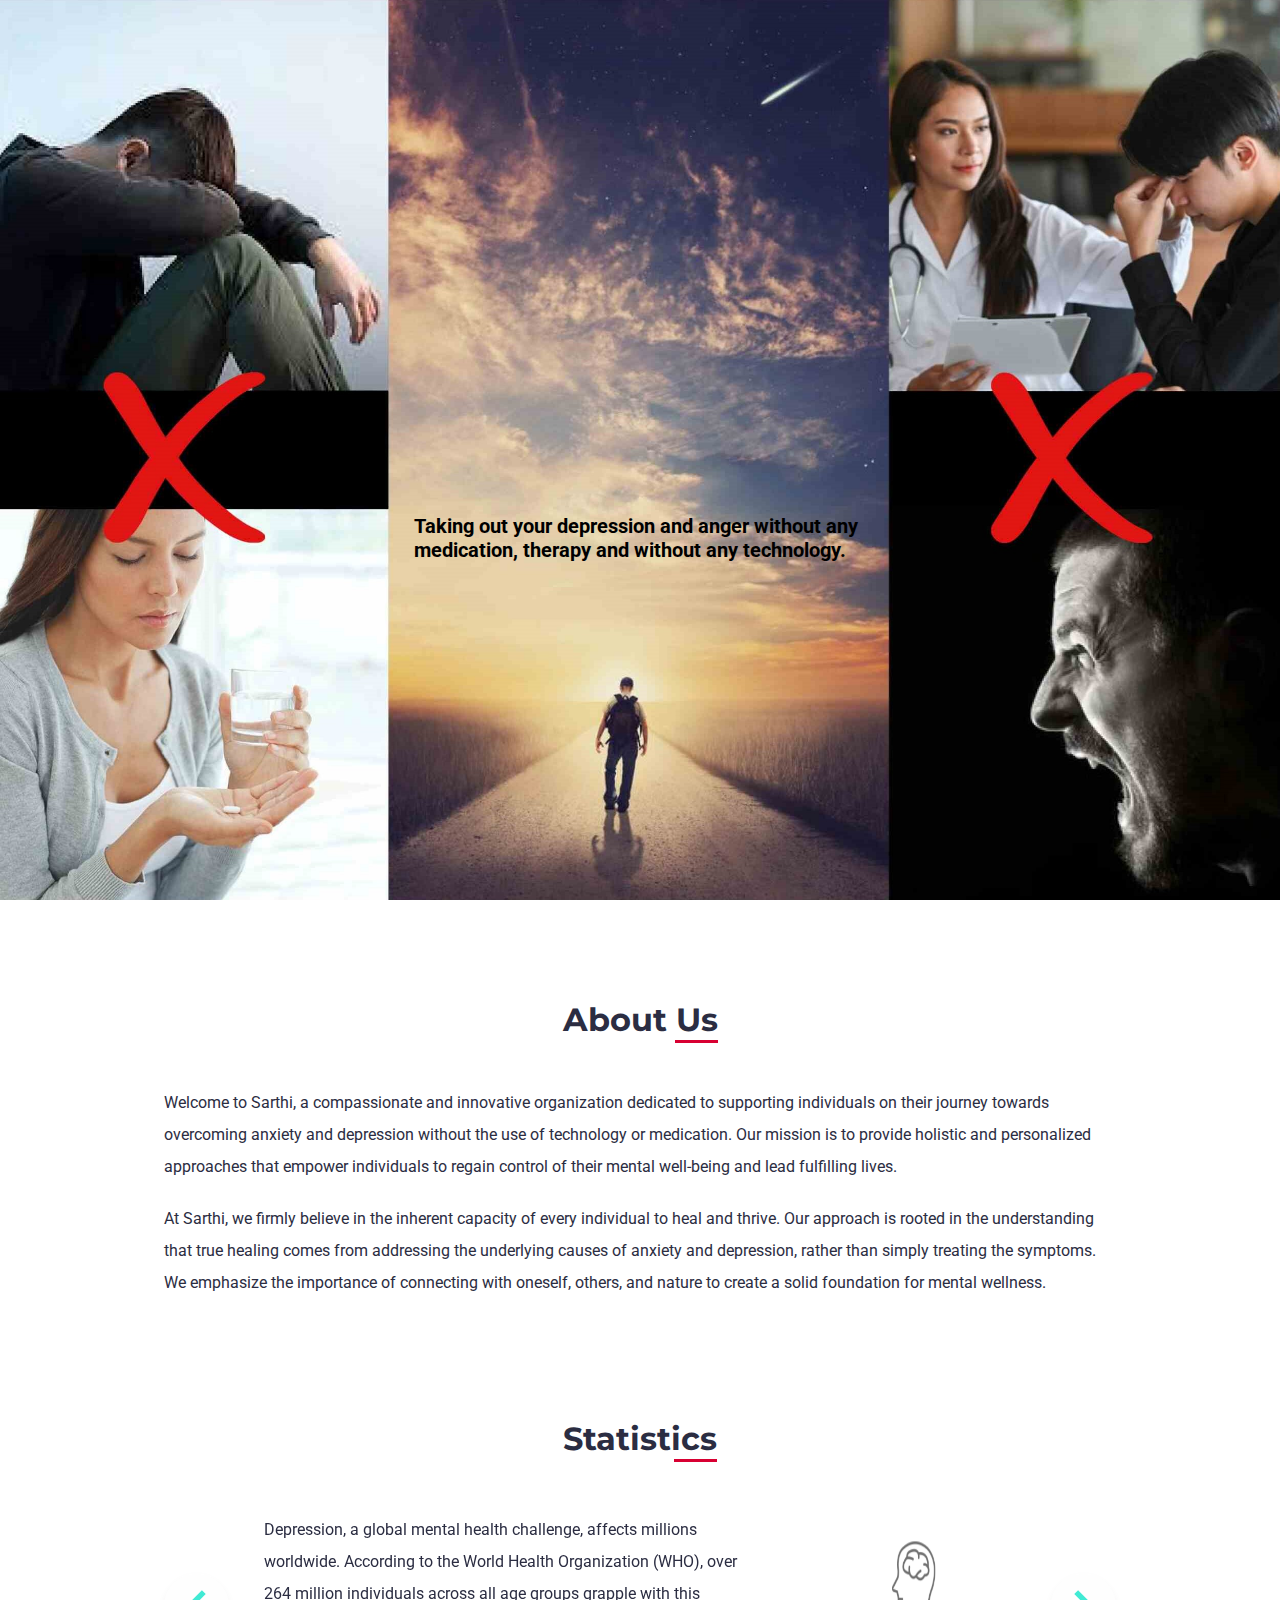
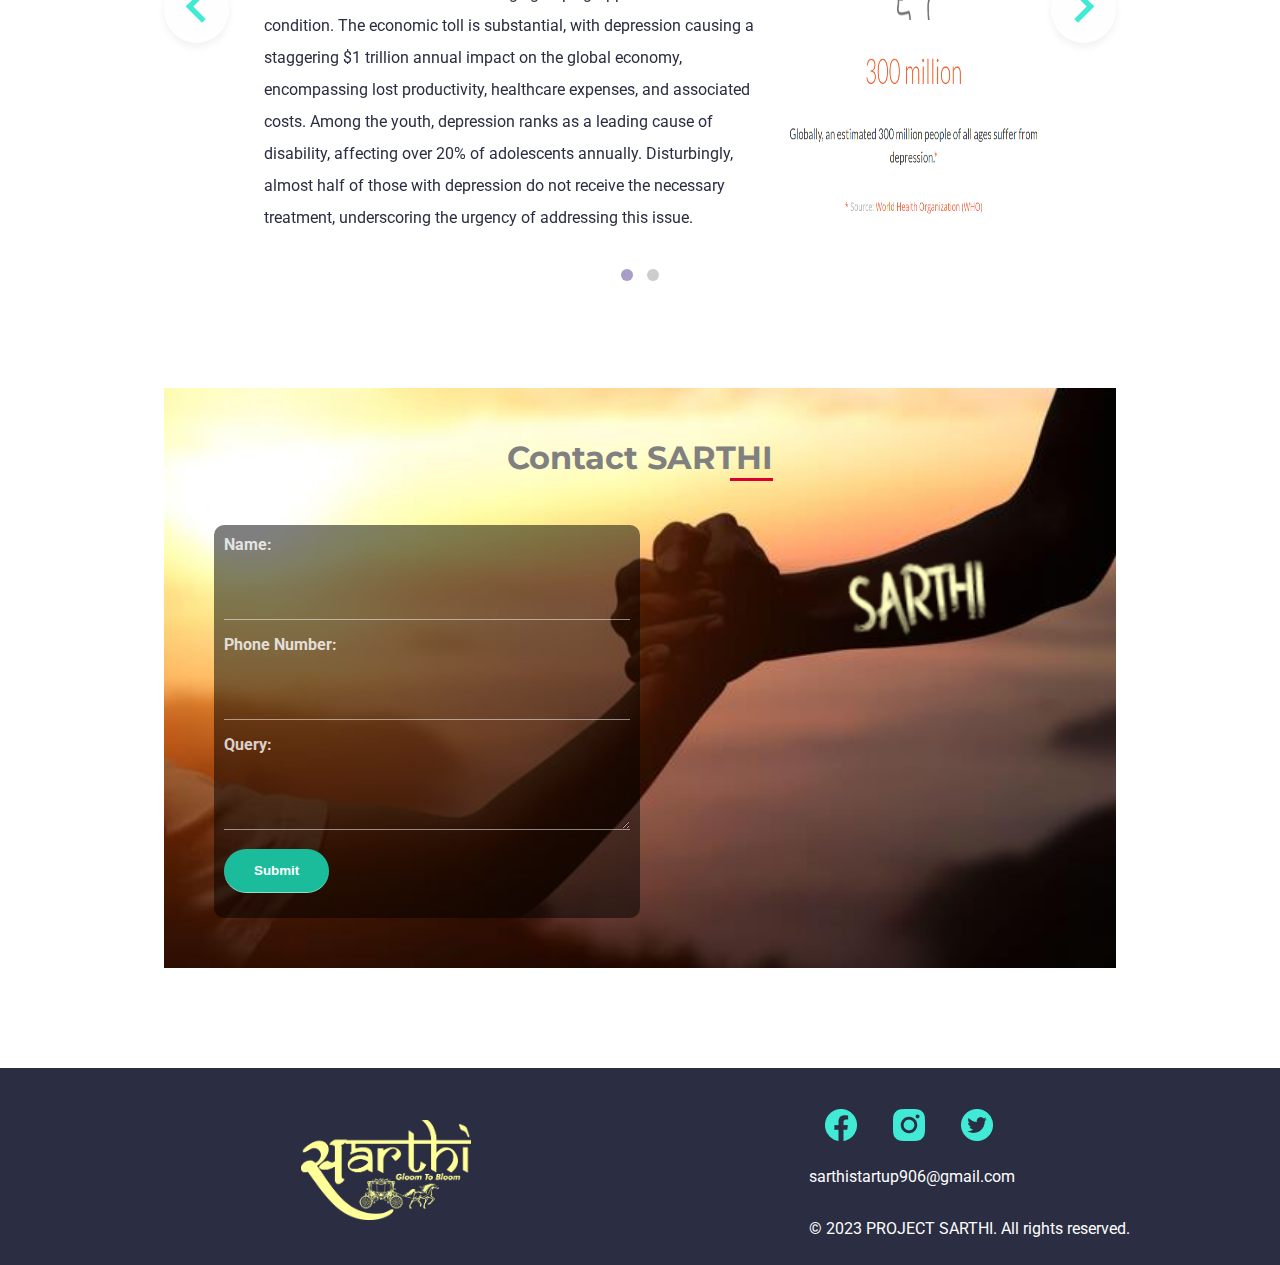
<file: index.html>
<!DOCTYPE html>
<html lang="en">
  <head>
    <meta charset="UTF-8" />
    <meta name="viewport" content="width=device-width, initial-scale=1.0" />
    <title>SARTHI</title>
    <link rel="shortcut icon" href="images\sample.ico" type="image/x-icon">
    <link rel="icon" href="sample.ico" type="image/x-icon">
    <link
      href="https://fonts.googleapis.com/css2?family=Montserrat:wght@800&family=Roboto:wght@400;700&display=swap"
      rel="stylesheet"
    />
    <link rel="stylesheet" href="glider.min.css" />
    <link rel="stylesheet" href="style.css" />
    <link rel="stylesheet" href="script/owl.carousel.min.css">
<link rel="stylesheet" href="script/owl.theme.default.min.css">
<script src="script/owl.carousel.min.js"></script>

  </head>
  <body>
    <div class="wrapper">
      <div class="mobile-nav">
        <ul class="menu-items">
          <li>
            <a href="#about">About</a>
          </li>
          <li>
            <a href="#statistics">Statistics</a>
          </li>

          <li>
            <a href="#contact">Contact</a>
          </li>

          <li>
            <a href="#admin">Admin</a>
          </li>
          
        </ul>
      </div>

      <nav class="desktop-nav">
        <div class="logo">
          <a href="#">
            <svg height="50" width="100">
              <text x="15" y="35" fill="#F5BE50" font-size="24" font-weight="bold">SARTHI</text>
            </svg>
          </a>
          
        </div>

        <div class="menu-icon">
          <img src="images/MenuIcon.svg" alt="" />
        </div>

        <ul class="menu-items">
          <li>
            <a href="#about" class="active">About</a>
          </li>

          

          <li>
            <a href="#statistics">Statistics</a>
          </li>

          <li>
            <a href="#contact">Contact</a>
          </li>

          <li>
            <a href="#admin" id="authButton">Admin</a>
          </li>

          <li>
            <img src="images/basuri.png" alt=""  height="40px" width="80px" />
          </li>
        </ul>
      </nav>

      <!-- End of Desktop Navigation -->

      <header class="hero-container">
        <div class="left">
          <p>Welcome to</p>
          <h1>Project<span class="gt"> SARTHI</span> </h1>
          <h3>Taking out your depression and anger without any medication, therapy and without any technology.</h3>
          <!-- <a href="#" class="btn">Get Started</a>
          <a href="#" class="btn cyan">Learn More</a> -->
        </div>
<!-- 
        <div class="right">
          <img src="images/HeroImage.svg" alt="" />
        </div> -->

        <img class="hero-bg" src="images/top-pic.jpg" alt="sarthi" height="100%"/>
        
        <!--
        <div class="polygon-container">
          <img class="polygon" src="images/Polygon.svg" alt="" />
          <img class="polygon2" src="images/Polygon2.svg" alt="" />
          <img class="polygon3" src="images/Polygon3.svg" alt="" />
        </div> -->
      </header>

      
      <!-- End of Hero Section -->
      <!--
      <div class="brands-section">
        <h2>Our Clients</h2>

        <div class="brands-container">
          <div class="brands-line-1">
            <img src="images/MicrosoftLogo.png" alt="" />
            <img src="images/GoogleLogo.png" alt="" />
            <img src="images/NetflixLogo.png" alt="" />
          </div>

          <div class="brands-line-2">
            <img src="images/UnityLogo.png" alt="" />
            <img src="images/AmazonLogo.png" alt="" />
          </div>
        </div>
      </div>

       End of Brands Section -->
      
      <section id="about" class="about-section">
        <h2>About Us</h2>
        <div class="section-content">
          <div class="about-description">
            <p>
              Welcome to Sarthi, a compassionate and innovative organization dedicated to supporting individuals on their journey towards overcoming anxiety and depression without the use of technology or medication. Our mission is to provide holistic and personalized approaches that empower individuals to regain control of their mental well-being and lead fulfilling lives.
            </p>

            <p>
              At Sarthi, we firmly believe in the inherent capacity of every individual to heal and thrive. Our approach is rooted in the understanding that true healing comes from addressing the underlying causes of anxiety and depression, rather than simply treating the symptoms. We emphasize the importance of connecting with oneself, others, and nature to create a solid foundation for mental wellness.
            </p>
          </div>

          <!-- <img src="images/logo_down.png" alt=""  height="100px" width="150"/> -->
        </div>
      </section>

      <!-- End of About Us Section -->

      <!-- <section id="projects" class="project-section">
        <h2>Statistics</h2>
        <div class="projects-gallery">
          <img src="images/stats.png" alt=""  height="200" width="1000"/>
        </div> -->

        <!-- <a href="#" class="btn cyan">View All</a>
      </section>  -->
      

      <!-- End of the Projects Section -->
    </div>

    <section id="statistics" class="testimonials-section">
      <div class="wrapper">
        <h2>Statistics</h2>

        <div class="testimonials-container">
          <div class="testimonials">
            <div class="testimonial">
              <div class="slide-container">
                <div class="content">
                  <p> Depression, a global mental health challenge, affects millions worldwide. According to the World Health Organization (WHO), over 264 million individuals across all age groups grapple with this condition. The economic toll is substantial, with depression causing a staggering $1 trillion annual impact on the global economy, encompassing lost productivity, healthcare expenses, and associated costs. Among the youth, depression ranks as a leading cause of disability, affecting over 20% of adolescents annually. Disturbingly, almost half of those with depression do not receive the necessary treatment, underscoring the urgency of addressing this issue.</p>
                  <!--
                  <div class="name">
                    <strong>National Mental Health Survey (NMHS)</strong>
                  </div> -->
                </div>

              <img src="images/stat1.png" alt="" height="350px " width="250px" />

              </div>
            </div>

            <div class="testimonial">
              <div class="slide-container">
                <img src="images/stat2.png" alt="" height="350px " width="250px" />
                <div class="content">
                  <p>
                    In the workplace, depression's toll is evident, with a 35% reduction in work productivity attributed to its impact. It's the dominant contributor to the global burden of disease, surpassing all other conditions in terms of years lived with disability, as indicated by the Global Burden of Disease Study. Depression significantly affects individuals' quality of life, lowers health-related well-being, and is a critical risk factor for suicidal behavior. Moreover, the COVID-19 pandemic has intensified the crisis, leading to a surge in depression cases. The urgency of addressing depression's impact on individuals, economies, and societies is more pressing than ever.
                  </p>
                </div>
                
              </div>
            </div>
          </div>

          <span class="slider-prev"
            ><img src="images/LeftArrow.svg" alt=""
          /></span>

          <span class="slider-next"
            ><img src="images/RightArrow.svg" alt=""
          /></span>

          <div role="tablist" class="dots-container">
            <div class="dots"></div>
          </div>
        </div>
      </div>
    </section>

    <!-- End of Testimonials Section -->

    <div class="wrapper">
      <section id="contact" class="contact-section">
      <div id="contact" class="background-div" width=100%>
        <h2 style=color:grey>Contact SARTHI</h2>
              <form id="contact-form">
                  <div class="mb-3">
                      <label for="name" class="form-label">Name:</label>
                      <input type="text" class="form-control" id="name" name="name" required>
                  </div>
                  <div class="mb-3">
                      <label for="phone" class="form-label">Phone Number:</label>
                      <input type="tel" class="form-control" id="phone" name="phone" required>
                  </div>
                  <div class="mb-3">
                      <label for="issue" class="form-label">Query:</label>
                      <textarea class="form-control" id="issue" name="query" rows="3" required></textarea>
                  </div>
                  <button type="submit" class="btn btn-primary">Submit</button>
              </form>
          </div>
      </section>
    </div>

    <!-- End of Contact Section -->

    <footer>
      <div class="wrapper-footer">
        <div class="footer-container">
          <div class="logo">
            <img src="images\logo_down.png  " alt="sarthi" height="100px" width="170px" c/>
          </div>

          <!--
          <div class="footer-nav">
            <h3>Our Services</h3>
            <ul>
              <li><a href="#">Mobile Development</a></li>
              <li><a href="#">Web App Development</a></li>
              <li><a href="#">Theme Development</a></li>
              <li><a href="#">SEO</a></li>
            </ul>
          </div>

          <div class="footer-nav">
            <h3>About Us</h3>
            <ul>
              <li><a href="#">GT Web Design</a></li>
              <li><a href="#">Terms & Conditions</a></li>
              <li><a href="#">Privacy Policy</a></li>
              <li><a href="#">Contact</a></li>
            </ul>
          </div>
          -->

          <div class="footer-nav">
            <!-- <h3>Get Social</h3> -->

            <div class="footer-social">
              <a href="https://facebook.com">
                <img src="images/FacebookLogo.png" alt="" />
              </a>

              <a href="https://instagram.com/ ">
                <img src="images/InstagramLogo.png" alt="" />
              </a>

              <a href="https://twitter.com">
                <img src="images/TwitterLogo.png" alt="" />
              </a>
            </div>

            <p class="footer-p">sarthistartup906@gmail.com</p>
            <p class="footer-p">&copy; 2023 PROJECT SARTHI. All rights reserved.</p>
          </div>
        </div>
      </div>


    </footer>

    <!-- End of the Footer -->

    <script src="glider.min.js"></script>

    <script>
      new Glider(document.querySelector(".testimonials"), {
        slidesToShow: 1,
        dots: ".dots",
        arrows: {
          prev: ".slider-prev",
          next: ".slider-next",
        },
      });
    </script>

    <script src="main.js"></script>
  </body>
</html>
</file>
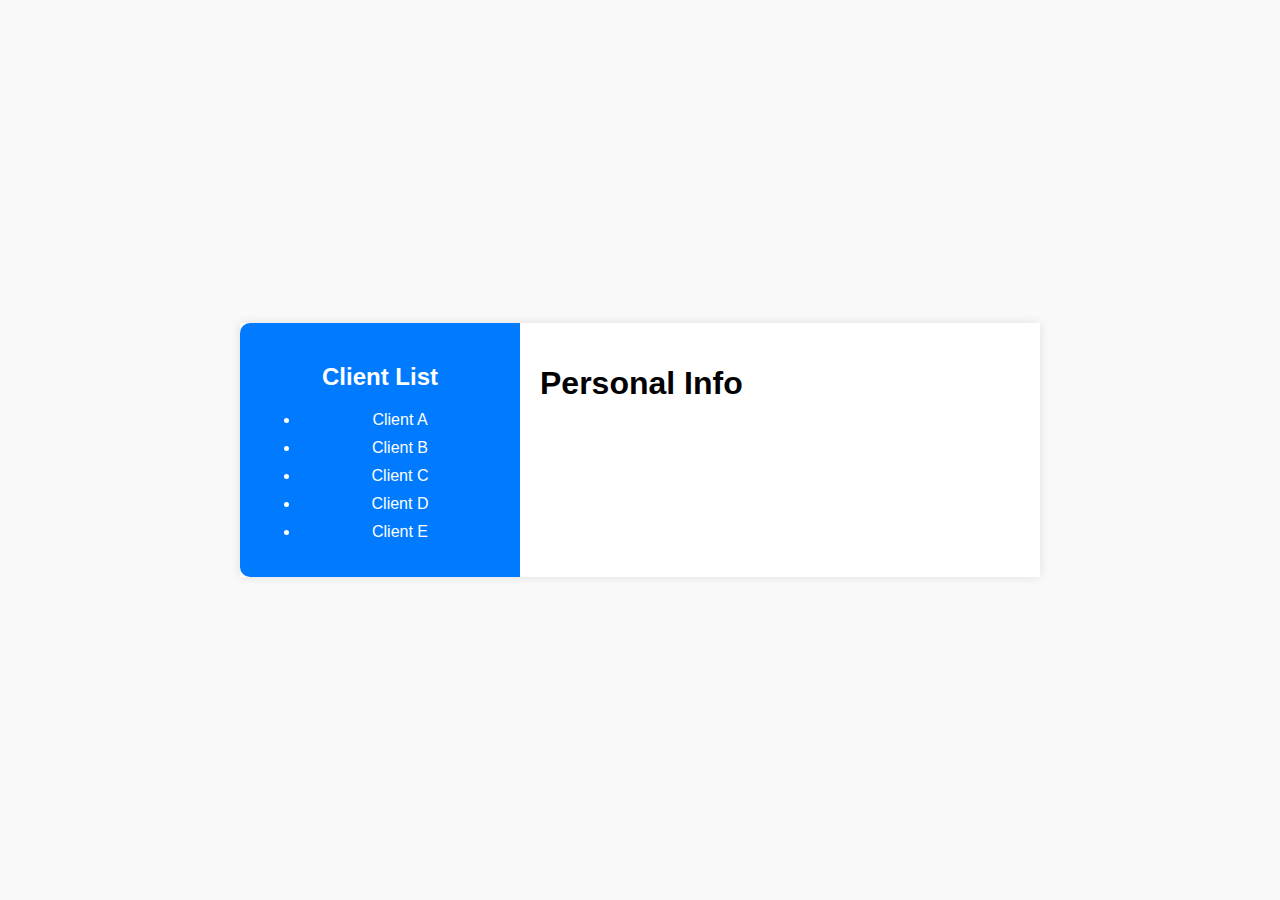
<file: admin-portal.html>
<!DOCTYPE html>
<html lang="en">
<head>
<meta charset="UTF-8">
<meta name="viewport" content="width=device-width, initial-scale=1.0">
<title>Sarthi Admin</title>
<style>
body {
font-family: Arial, sans-serif;
background-color: #f9f9f9;
margin: 0;
padding: 0;
display: flex;
justify-content: center;
align-items: center;
min-height: 100vh;
}
.container {
display: flex;
max-width: 800px;
width: 100%;
background-color: white;
box-shadow: 0px 0px 10px rgba(0, 0, 0, 0.1);
overflow: hidden;
}
.aside {
flex: 1;
padding: 20px;
background-color: #007bff;
color: white;
text-align: center;
border-top-left-radius: 10px;
border-bottom-left-radius: 10px;
}
.content {
flex: 2;
padding: 20px;
}
.person-list {
list-style: none;
padding: 0;
}
.person {
cursor: pointer;
color: white;
text-decoration: none;
transition: color 0.3s;
margin-bottom: 10px;
}
.person:hover {
color: #ffd700;
}
.options {
display: none;
margin-top: 10px;
}

.options a {
color: #007bff;
text-decoration: none;
transition: color 0.3s;
}
.options a:hover {
color: #ffd700;
}
</style>
</head>
<body>
<div class="container">
<aside class="aside">
<h2>Client List</h2>
<ul>
<li class="person" onclick="toggleOptions('person1')">Client A</li>
<li class="person" onclick="toggleOptions('person2')">Client B</li>
<li class="person" onclick="toggleOptions('person3')">Client C</li>
<li class="person" onclick="toggleOptions('person4')">Client D</li>
<li class="person" onclick="toggleOptions('person5')">Client E</li>
<!-- <li class="person" onclick="toggleOptions('person6')">Person 6</li>
<li class="person" onclick="toggleOptions('person7')">Person 7</li>
<li class="person" onclick="toggleOptions('person8')">Person 8</li>
<li class="person" onclick="toggleOptions('person9')">Person 9</li>
<li class="person" onclick="toggleOptions('person10')">Person 10</li>
<li class="person" onclick="toggleOptions('person11')">Person 11</li>
<li class="person" onclick="toggleOptions('person12')">Person 12</li> -->
<!-- Add more person names here -->
</ul>
</aside>
<div class="content">
<h1>Personal Info</h1>
<div class="options" id="person1">
<p>Options:</p>
<ul>
<li><a href="dummy_image.jpg" target="_blank">View Image of Client A</a></li><br>
<li><a href="dummy_audio.mp3" target="_blank">Listen to Audio</a></li><br>
<li><a href="dummy_document.pdf" target="_blank">View Documentation</a></li>
</ul>
</div>
<div class="options" id="person2">
<p>Options:</p>
<ul>
<li><a href="dummy_image.jpg" target="_blank">View Image of Client B</a></li><br>
<li><a href="dummy_audio.mp3" target="_blank">Listen to Audio</a></li><br>
<li><a href="dummy_document.pdf" target="_blank">View Documentation</a></li>
</ul>
</div>
<div class="options" id="person3">
<p>Options:</p>
<ul>
<li><a href="dummy_image.jpg" target="_blank">View Image of Client C</a></li><br>
<li><a href="dummy_audio.mp3" target="_blank">Listen to Audio</a></li><br>
<li><a href="dummy_document.pdf" target="_blank">View Documentation</a></li>
</ul>
</div>
<div class="options" id="person4">
<p>Options:</p>
<ul>
<li><a href="dummy_image.jpg" target="_blank">View Image of Client D</a></li><br>
<li><a href="dummy_audio.mp3" target="_blank">Listen to Audio</a></li><br>
<li><a href="dummy_document.pdf" target="_blank">View Documentation</a></li>
</ul>
</div>
<div class="options" id="person5">
<p>Options:</p>
<ul>
<li><a href="dummy_image.jpg" target="_blank">View Image of Client E</a></li><br>
<li><a href="dummy_audio.mp3" target="_blank">Listen to Audio</a></li><br>
<li><a href="dummy_document.pdf" target="_blank">View Documentation</a></li>
</ul>
</div>
<div class="options" id="person6">
<p>Options:</p>
<ul>
<li><a href="dummy_image.jpg" target="_blank">View Image of person6</a></li><br>
<li><a href="dummy_audio.mp3" target="_blank">Listen to Audio</a></li><br>
<li><a href="dummy_document.pdf" target="_blank">View Documentation</a></li>
</ul>
</div>
<div class="options" id="person7">
<p>Options:</p>
<ul>
<li><a href="dummy_image.jpg" target="_blank">View Image of person7</a></li><br>
<li><a href="dummy_audio.mp3" target="_blank">Listen to Audio</a></li><br>
<li><a href="dummy_document.pdf" target="_blank">View Documentation</a></li>
</ul>
</div>
<div class="options" id="person8">
<p>Options:</p>
<ul>
<li><a href="dummy_image.jpg" target="_blank">View Image of person8</a></li><br>
<li><a href="dummy_audio.mp3" target="_blank">Listen to Audio</a></li><br>
<li><a href="dummy_document.pdf" target="_blank">View Documentation</a></li>
</ul>
</div>
<div class="options" id="person9">
<p>Options:</p>
<ul>
<li><a href="dummy_image.jpg" target="_blank">View Image of person9</a></li><br>
<li><a href="dummy_audio.mp3" target="_blank">Listen to Audio</a></li><br>
<li><a href="dummy_document.pdf" target="_blank">View Documentation</a></li>
</ul>
</div>
<div class="options" id="person10">
<p>Options:</p>
<ul>
<li><a href="dummy_image.jpg" target="_blank">View Image of person10</a></li><br>
<li><a href="dummy_audio.mp3" target="_blank">Listen to Audio</a></li><br>
<li><a href="dummy_document.pdf" target="_blank">View Documentation</a></li>
</ul>
</div>
<div class="options" id="person11">
<p>Options:</p>
<ul>
<li><a href="dummy_image.jpg" target="_blank">View Image of person11</a></li><br>
<li><a href="dummy_audio.mp3" target="_blank">Listen to Audio</a></li><br>
<li><a href="dummy_document.pdf" target="_blank">View Documentation</a></li>
</ul>
</div>
<div class="options" id="person12">
<p>Options:</p>
<ul>
<li><a href="dummy_image.jpg" target="_blank">View Image of person12</a></li><br>
<li><a href="dummy_audio.mp3" target="_blank">Listen to Audio</a></li><br>
<li><a href="dummy_document.pdf" target="_blank">View Documentation</a></li>
</ul>
</div>
<!-- Repeat similar structure for other persons -->
</div>
</div>
<script>
var openOptionsId = null;
function toggleOptions(id) {
var optionsDiv = document.getElementById(id);
if (openOptionsId !== id) {
if (openOptionsId !== null) {
var previousOptionsDiv = document.getElementById(openOptionsId);
previousOptionsDiv.style.display = "none";
}
optionsDiv.style.display = "block";
openOptionsId = id;
} else {
optionsDiv.style.display = "none";
openOptionsId = null;
}
}
</script>
</body>
</html>
</file>
<file: style.css>
/* Colors */

:root {
  --dark-color: #2b2d42;
  --light-color: #fefefe;
  --red-color: #d80032;
  --cyan-color: #41ead4;

  --red-hover-color: #be0732;
  --cyan-hover-color: #6af3e1;
}

html {
  scroll-behavior: smooth;
}

* {
  margin: 0;
  box-sizing: border-box;
}

body {
  font-family: "Roboto", sans-serif;
}

.wrapper {
  width: 1152px;
  margin: 0 auto;
  padding: 0 100px;
}

p {
  line-height: 2;
  margin-bottom: 20px;
}

section {
  padding-top: 100px;
}

section p {
  color: var(--dark-color);
}

/* Header - Navigation */

.desktop-nav {
  display: flex;
  justify-content: space-between;
  align-items: center;
  background: var(--light-color);
  box-shadow: 0px 3px 11px rgba(0, 0, 0, 0.1);
  border-radius: 24px;
  padding: 2px 30px;
  padding-right: 0;

  position: fixed;
  z-index: 200;
  width: calc(1152px - 200px);
  top: 28px;
}

.desktop-nav .menu-items {
  display: flex;
  list-style: none;
}

.desktop-nav .menu-items li {
  margin: 0 20px;
}

.desktop-nav .menu-items li:nth-last-of-type(1) {
  margin-right: 0;
}

.desktop-nav .menu-items li a {
  text-decoration: none;
  color: var(--dark-color);
  font-size: 16px;
  font-weight: bold;
  position: relative;
}

.desktop-nav .menu-items li a.active::after {
  content: "";
  position: absolute;
  height: 3px;
  width: 100%;
  background: var(--red-color);
  left: 0;
  bottom: -14px;
}

.desktop-nav .menu-items li a.btn {
  color: var(--light-color);
}

a.btn {
  background: var(--red-color);
  color: var(--light-color);
  border-radius: 24px;
  padding: 14px 30px;
  text-decoration: none;
  font-weight: bold;
  transition: background-color 400ms;
}

section a.btn {
  display: inline-block;
}

.background-div button {
  background-color: #1bbc9b; 
  color: black;
  border-radius: 24px;
  border: none;
  padding: 14px 30px;
  text-decoration: none;
  border-color: #1bbc9b;
  transition: background-color 400ms;
}

a.btn.cyan {
  background: var(--cyan-color);
  color: var(--dark-color);
}

a.btn:hover {
  background: var(--red-hover-color);
}

a.btn.cyan:hover {
  background: var(--cyan-hover-color);
}

/* Hero Section */

.hero-container {
  height: 100vh;
  display: flex;
  align-items: center;
  justify-content: space-between;
}

.hero-container .left {
  flex: 1;
}

.hero-container .left p {
  font-size: 20px;
  padding-left: 250px;
  padding-top: 43px;
}

.hero-container .left h3 {
  font-size: 20px;
  padding-left: 250px;
  padding-right: 250px;
}


form label {
  display: block;
  margin-bottom: 10px;
  font-weight: bold;
}

form input,
form textarea {
  width: 100%;
  padding: 10px;
  margin-bottom: 20px;
  border: 1px solid #ddd;
}

form button {
  padding: 10px 20px;
  background-color: #ffcc00; /* Golden Orange */
  border: none;
  color: white;
  font-weight: bold;
  cursor: pointer;
  transition: background-color 0.3s;
}

.enquiry-form {
  width: 100%;
  min-height: 500px;
  padding: 50px 0;
  padding-top: 50px;
  padding-right: 0px;
  padding-bottom: 50px;
  padding-left: 0px;
  background-color: #ecf0f1;
  text-align: left;
}

.background-div {
          background: url('images/contact.png') no-repeat center center;
          background-size: cover;
          padding: 50px;
          position: relative;
          color: rgba(255, 255, 255, 0.8);
}
.background-div form {
          text-align: left;
          background-color: rgba(0, 0, 0, 0.5); /* Transparent black background */
          padding: 10px;
          border-radius: 10px;
    width: 50%;
}
      
.background-div input {
    background-color: transparent;
    padding: 20px;
    border: none;
    border-bottom: 1px solid rgba(255, 255, 255, 0.5);
    color: rgba(255, 255, 255, 0.8);
          margin-bottom: 15px;
}
.background-div textarea,
.background-div button {
          background-color: transparent; /* Transparent input fields */
          border: none;
          border-bottom: 1px solid rgba(255, 255, 255, 0.5);
          color: rgba(255, 255, 255, 0.8);
          margin-bottom: 15px;
    
}
.background-div button {
          background-color: #1bbc9b; 
          color: white;
}

.hero-container .left h1 {
  font-size: 36px;
  font-family: "Montserrat", sans-serif;
  margin: 8px 0 28px 0;
  padding-left: 330px;
}

.hero-container .left .gt {
  color: var(--red-hover-color);
}

.hero-container .left .btn {
  margin-right: 20px;
}

.hero-container .right {
  padding-right: 30px;
}

/* Hero BG and Polygons */

.hero-bg {
  position: absolute;
  bottom: 0;
  left: 0;
  width: 100%;
  z-index: -1;
}

.hero-container .polygon {
  position: absolute;
  z-index: -1;
  top: 100px;
  left: 240px;
}

.hero-container .polygon2 {
  position: absolute;
  z-index: -1;
  top: 180px;
  left: 480px;
}

.hero-container .polygon3 {
  position: absolute;
  z-index: -1;
  top: 200px;
  left: 570px;
}

/* Animation */

.desktop-nav {
  animation: fadeDown 1000ms forwards;
  opacity: 0;
}

@keyframes fadeDown {
  from {
    opacity: 0;
    transform: translateY(-20px);
  }

  to {
    opacity: 1;
    transform: translateY(0);
  }
}

.hero-container .left p {
  animation: fadeIn 800ms forwards;
  opacity: 0;
  animation-delay: 400ms;
}

@keyframes fadeIn {
  to {
    opacity: 1;
  }
}

.hero-container .left h1 {
  animation: fadeToRight 800ms forwards cubic-bezier(0.22, 0.32, 0, 1.54);
  opacity: 0;
  animation-delay: 800ms;
}

@keyframes fadeToRight {
  from {
    opacity: 0;
    transform: translateX(-100px);
  }

  to {
    opacity: 1;
    transform: translateX(0);
  }
}

.hero-container .left .btn:nth-of-type(1) {
  animation: fadeIn 1000ms forwards;
  opacity: 0;
  animation-delay: 1400ms;
}

.hero-container .left .btn:nth-of-type(2) {
  animation: fadeIn 1000ms forwards;
  opacity: 0;
  animation-delay: 1600ms;
}

.hero-container .right {
  animation: fadeToLeft 1200ms forwards;
  opacity: 0;
  animation-delay: 900ms;
}

@keyframes fadeToLeft {
  from {
    transform: translateX(30px);
  }

  to {
    opacity: 1;
    transform: translateX(0);
  }
}

.hero-container .polygon,
.hero-container .polygon2,
.hero-container .polygon3 {
  opacity: 0;
  animation-name: fadeIn, rotate;
  animation-duration: 800ms, 80s;
  animation-delay: 1800ms;
  animation-iteration-count: 1, infinite;
  animation-fill-mode: forwards;
  animation-timing-function: ease-in, linear;
}

@keyframes rotate {
  from {
    transform: rotate(360deg);
  }
  to {
    transform: rotate(0deg);
  }
}

/* Brands Section */

.brands-section {
  box-shadow: 0px 4px 16px rgba(0, 0, 0, 0.12);
  border-radius: 24px;
  background: var(--light-color);
  padding: 32px 50px;
  margin-top: 100px;
}

.brands-section .brands-container img {
  height: 32px;
}

.brands-section .brands-container {
  display: flex;
  justify-content: space-between;
  align-items: center;
}

.brands-section .brands-line-1 {
  display: flex;
  justify-content: space-around;
  flex: 2;
}

.brands-section .brands-line-2 {
  display: flex;
  justify-content: space-around;
  flex: 1;
}

.brands-section h2,
section h2 {
  font-family: "Montserrat", sans-serif;
  font-size: 32px;
  color: var(--dark-color);
  margin-bottom: 48px;
  text-align: center;
  position: relative;
}

.brands-section h2::after,
section h2::after {
  content: "";
  width: 43px;
  height: 3px;
  position: absolute;
  background: var(--red-color);
  top: 40px;
  transform: translateX(-43px);
}

/* About Us */

.about-section .section-content {
  display: flex;
  align-items: center;
}

.about-section .section-content img {
  margin-left: 100px;
}

/* Projects Section */

.projects-gallery {
  display: grid;
  grid-template-columns: 1fr 1fr 1fr;
  grid-gap: 40px 18px;
  margin-bottom: 42px;
}

.projects-gallery img {
  width: 100%;
  object-fit: cover;
}

/* Testimonials Section */

.slide-container {
  display: flex;
  justify-content: space-between;
  width: 800px;
  margin: 0 auto;
}

.slide-container .content {
  padding: 8px 24px;
}

.testimonial .name {
  background: var(--dark-color);
  color: var(--light-color);
  padding: 8px 24px;
  display: inline-block;
  margin-left: 16px;
}

.testimonials-container {
  position: relative;
}

.slider-prev,
.slider-next {
  position: absolute;
  top: 68px;
  box-shadow: 0px 4px 8px rgba(0, 0, 0, 0.06);
  border-radius: 50%;
  cursor: pointer;
}

.slider-next {
  right: 0;
}

/* Contact Section */
/*
input[type="text"],
textarea {
  padding: 16px 30px;
  box-shadow: 0px 6px 16px rgba(0, 0, 0, 0.11);
  border-radius: 24px;
  background: var(--light-color);
  border: 1px solid var(--dark-color);
  font-family: "Roboto", sans-serif;
  flex: 1;
  margin-bottom: 36px;
}

.contact-section .group {
  display: flex;
}

input[type="text"]:nth-of-type(1) {
  margin-right: 16px;
}

input[type="text"]:nth-of-type(2) {
  margin-left: 16px;
}
*/

/* Footer */

footer {
  background: var(--dark-color);
  color: var(--light-color);
  margin-top: 100px;
  padding-bottom: 0;
}

footer a {
  color: var(--light-color);
  text-decoration: none;
}

footer a:hover {
  text-decoration: underline;
}

.footer-container {
  display: flex;
  justify-content: space-between;
  padding-left: 1px;
  padding-top: 0;
}

.footer-container .logo {
  align-self: center;
  padding-left: 300px;
  padding-top: 10px;
}

.footer-container ul {
  margin-top: 10px;
  padding-right: 300px;
  list-style: none;
}

.footer-container .footer-nav {
  margin-top: 0px;
  padding-right: 150px;
}

.footer-container ul li {
  margin: 16px 0;
}

.footer-container .footer-social {
  margin: 1em;
  padding-top: 25px;
}

.footer-container .footer-social a {
  text-decoration: none;
  margin: 1em;
}

.footer-container .footer-social a:first-child {
  margin-left: 0;
}

.footer-container .footer-social a img {
  transition: 500ms;
}

.footer-container .footer-social a img:hover {
  transform: scale(1.2);
}

.copyright {
  text-align: center;
}

.desktop-nav .menu-icon,
.mobile-nav {
  display: none;
}

/* Media Queries */

@media (max-width: 767px) {
  .wrapper {
    padding: 0;
    width: auto;
  }

  .wrapper-footer {
    padding-top: 1px;
    width: auto;
  }

  .hero-container .right {
    display: none;
  }

  .desktop-nav .menu-items {
    display: none;
  }

  .desktop-nav {
    width: 95%;
    margin-left: 8px;
    padding: 4px 30px;
    border-radius: 30%;
    border-color: #2b2d42;
  }

  .desktop-nav .logo img {
    height: 36px;
  }

  .desktop-nav .menu-icon {
    display: block;
    cursor: pointer;
  }

  .hero-container .polygon3 {
    display: none;
  }

  .hero-container .polygon {
    left: 32px;
    top: 150px;
  }

  .hero-container .polygon2 {
    left: 300px;
    top: 280px;
  }

  .hero-bg {
    position: absolute;
    height: 80%;
  }

  .hero-container {
    height: 100vh;
    display: block;
    align-items: center;
    justify-content: space-between;
  }

  .hero-container .left {
    padding-left: 0px;
    height: 100%;
    padding-top: 30px;
  }

  .hero-container .left p {
    font-size: 18px;
    margin-bottom: 0;
    padding-left: calc(100% - 68%);
    padding-top: 150px;
  }

  .hero-container .left h1 {
    font-size: 30px;
    padding-left: calc(100% - 68%);
    padding-right: calc(100% - 68%);
  }

  .hero-container .left h3 {
    margin-top: 0;
    padding-top: 0;
    padding-left: calc(100% - 68%);
    padding-right: calc(100% - 68%);
    text-align:start;
    font-size: 15px ;
    vertical-align: top;
  }

  a.btn {
    font-size: 14px;
  }

  /* Brands Section */

  .brands-section {
    border-radius: 0;
    padding: 32px 0;
  }

  .brands-section h2,
  section h2 {
    font-size: 24px;
    padding-top: 10px;
  }

  .brands-section h2::after,
  section h2::after {
    top: 100%;
    width: 40px;
    transform: translateX(-40px);
  }

  .brands-section .brands-container {
    flex-direction: column;
  }

  .brands-section .brands-container img {
    height: 24px;
  }

  .brands-section .brands-line-1 {
    width: 100%;
  }

  .brands-section .brands-line-1 {
    padding-bottom: 25px;
  }

  .brands-section .brands-line-2 {
    width: 60%;
  }

  /* About Us */

  section {
    padding: 100px 30px 0 30px;
  }

  .about-section .section-content {
    flex-direction: column;
  }

  .about-section .section-content img {
    margin-left: 0;
    margin-top: 30px;
  }

  /* Projects Section */

  .projects-gallery {
    grid-template-columns: 1fr;
  }

  .projects-gallery img {
    height: 240px;
  }

  .projects-gallery img.hide {
    display: none;
  }

  /* Testimonials Section */

  .testimonial .slide-container {
    display: flex;
    flex-direction: column;
    width: auto;
    padding: 16px 0;
  }

  .testimonial .slide-container img {
    width: 150px;
    margin: 0 auto;
    order: -1;
  }

  .testimonials-container .content {
    margin-top: 30px;
    padding: 0;
  }

  /* Contact Section */
  /*
  .contact-section .group {
    flex-direction: column;
  }

  .contact-section input[type="text"]:first-child {
    margin-right: 0;
  }

  .contact-section input[type="text"]:last-child {
    margin-left: 0;
  }

  .contact-section input[type="text"] {
    margin-bottom: 30px;
  }
  */
  .background-div {
    background: url('images/contact.png') no-repeat center center;
    background-size: cover;
    padding: 0;
    padding-bottom: 5px;
    position: relative;
    color: rgba(255, 255, 255, 0.8);
  }

  .background-div form {
    text-align: left;
    background-color: rgba(0, 0, 0, 0.5); /* Transparent black background */
    padding: 10px;
    border-radius: 10px;
    width: 100%;
  }

  .background-div input {
    background-color: transparent;
    padding: 2px;
    border: none;
    border-bottom: 1px solid rgba(255, 255, 255, 0.5);
    color: rgba(255, 255, 255, 0.8);
    margin-bottom: 15px;
}

  /* Footer */

  .footer-container {
    flex-direction: column;
    text-align: center;
    padding-top: 0px;
  }

  .footer-container .footer-nav {
    margin-top: 0px;
    padding-bottom: 0;
    padding-right: 0;
  }

  .footer-container .logo {
    order: 2;
    padding: 0px;
  }

  .footer-p {
    margin-bottom: 0;
  }

  .footer-container .footer-social {
    margin: 0;
    padding-top: 10px;
  }

  /* Mobile Nav */

  .mobile-nav {
    display: flex;
    height: 65vh;
    align-items: center;
    justify-content: center;
    text-align: center;
    position: fixed;
    left: 0;
    background: var(--dark-color);
    right: 0;
    z-index: 200;

    opacity: 0;
    pointer-events: none;
    top: -100%;
    transition: 400ms;
  }

  .mobile-nav.active {
    opacity: 1;
    pointer-events: auto;
    top: 0;
  }

  .mobile-nav .menu-items {
    list-style: none;
    padding: 0;
  }

  .mobile-nav .menu-items li {
    margin: 5px 0;
  }

  .mobile-nav .menu-items li a {
    color: var(--light-color);
    text-decoration: none;
  }
}
</file>
<file: glider.min.css>
.glider,.glider-contain{margin:0 auto;position:relative}.glider,.glider-track{transform:translateZ(0)}.glider-dot,.glider-next,.glider-prev{border:0;padding:0;user-select:none;outline:0}.glider-contain{width:100%}.glider{overflow-y:hidden;-webkit-overflow-scrolling:touch;-ms-overflow-style:none}.glider-track{width:100%;margin:0;padding:0;display:flex;z-index:1}.glider.draggable{user-select:none;cursor:-webkit-grab;cursor:grab}.glider.draggable .glider-slide img{user-select:none;pointer-events:none}.glider.drag{cursor:-webkit-grabbing;cursor:grabbing}.glider-slide{user-select:none;justify-content:center;align-content:center;width:100%;min-width:150px}.glider-slide img{max-width:100%}.glider::-webkit-scrollbar{opacity:0;height:0}.glider-next,.glider-prev{position:absolute;background:0 0;z-index:2;font-size:40px;text-decoration:none;left:-23px;top:30%;cursor:pointer;color:#f1e58d;opacity:1;line-height:1;transition:opacity .5s cubic-bezier(.17,.67,.83,.67),color .5s cubic-bezier(.17,.67,.83,.67)}.glider-next:focus,.glider-next:hover,.glider-prev:focus,.glider-prev:hover{color:#ccc}.glider-next{right:-23px;left:auto}.glider-next.disabled,.glider-prev.disabled{opacity:.25;color:#fbfd81;cursor:default}.glider-hide{opacity:0}.glider-dots{user-select:none;display:flex;flex-wrap:wrap;justify-content:center;margin:0 auto;padding:0}.glider-dot{display:block;cursor:pointer;color:#ccc;border-radius:999px;background:#ccc;width:12px;height:12px;margin:7px}.glider-dot:focus,.glider-dot:hover{background:#ddd}.glider-dot.active{background:#a89cc8}@media(max-width:36em){.glider::-webkit-scrollbar{opacity:1;-webkit-appearance:none;width:7px;height:3px}.glider::-webkit-scrollbar-thumb{opacity:1;border-radius:99px;background-color:rgba(156,156,156,.25);-webkit-box-shadow:0 0 1px rgba(255,255,255,.25);box-shadow:0 0 1px rgba(255,255,255,.25)}}
</file>
